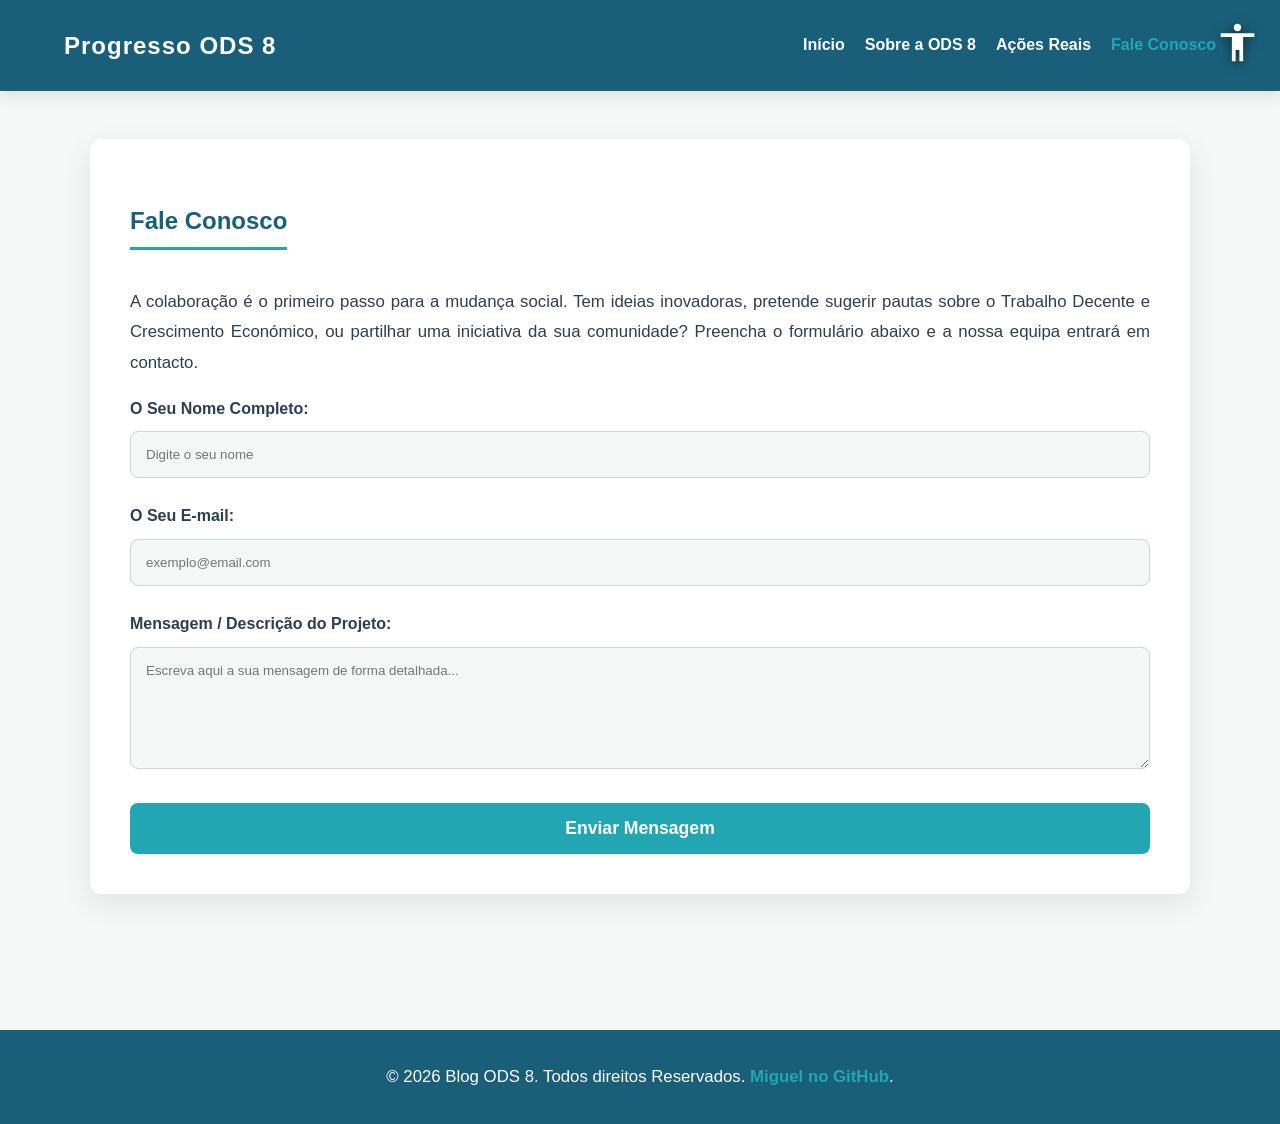
<file: pages/contato.html>
<!DOCTYPE html>
<html lang="pt-BR">
<head>
    <meta charset="UTF-8">
    <meta name="viewport" content="width=device-width, initial-scale=1.0">
    <title>Fale Conosco - Blog ODS 8</title>
    <link rel="stylesheet" href="../css/style.css">
    <link rel="stylesheet" href="../css/accessibility.css">
</head>
<body>
    <header>
        <h1>Progresso ODS 8</h1>
        <nav aria-label="Menu principal">
            <a href="../index.html">Início</a>
            <a href="../pages/sobre.html">Sobre a ODS 8</a>
            <a href="../pages/acoes.html">Ações Reais</a>
            <a href="../pages/contato.html" style="color: var(--primary-color);">Fale Conosco</a>
        </nav>
    </header>

    <main>
        <div class="content-card">
            <h2 class="title-line">Fale Conosco</h2>
            <p>A colaboração é o primeiro passo para a mudança social. Tem ideias inovadoras, pretende sugerir pautas sobre o Trabalho Decente e Crescimento Económico, ou partilhar uma iniciativa da sua comunidade? Preencha o formulário abaixo e a nossa equipa entrará em contacto.</p>
            
            <form id="formContato">
                <div class="form-group">
                    <label for="nome">O Seu Nome Completo:</label>
                    <input type="text" id="nome" name="nome" placeholder="Digite o seu nome" required>
                </div>
                
                <div class="form-group">
                    <label for="email">O Seu E-mail:</label>
                    <input type="email" id="email" name="email" placeholder="exemplo@email.com" required>
                </div>

                <div class="form-group">
                    <label for="descricao">Mensagem / Descrição do Projeto:</label>
                    <textarea id="descricao" name="descricao" rows="6" placeholder="Escreva aqui a sua mensagem de forma detalhada..." required></textarea>
                </div>

                <button type="submit" class="btn-submit">Enviar Mensagem</button>
            </form>
        </div>
    </main>

    <footer>
        <p>&copy; 2026 Blog ODS 8. Todos direitos Reservados. <a href="https://github.com/Joyscout" target="_blank">Miguel no GitHub</a>.</p>
    </footer>

    <script src="../js/script.js"></script>
    <script>
        // Lógica simples para limpar o formulário e dar feedback ao utilizador
        document.getElementById('formContato').addEventListener('submit', function(e) {
            e.preventDefault(); 
            
            alert("A sua mensagem foi recebida com sucesso! Obrigado pelo seu interesse e colaboração com a ODS 8.");
            
            this.reset();
        });
    </script>
</body>
</html>
</file>
<file: css/style.css>
:root {
    --bg-color: #f4f7f6;
    --text-color: #2c3e50;
    --header-bg: #1a5f7a; 
    --header-text: #ffffff;
    --primary-color: #22a6b3;
    --card-bg: #ffffff;
    --font-family: 'Segoe UI', Tahoma, Geneva, Verdana, sans-serif;
}

body.dark-theme {
    --bg-color: #1e293b; 
    --text-color: #e2e8f0; 
    --header-bg: #0f172a;
    --header-text: #ffffff;
    --primary-color: #38bdf8;
    --card-bg: #334155;
}

body {
    background-color: var(--bg-color);
    color: var(--text-color);
    font-family: var(--font-family);
    margin: 0;
    padding: 0;
    line-height: 1.8;
    transition: background-color 0.3s, color 0.3s;
}

header {
    background-color: var(--header-bg);
    color: var(--header-text);
    padding: 1.5rem 5%;
    display: flex;
    justify-content: space-between;
    align-items: center;
    box-shadow: 0 4px 15px rgba(0,0,0,0.1);
    position: sticky;
    top: 0;
    z-index: 1000;
}

header h1 {
    margin: 0;
    font-size: 1.5rem;
    letter-spacing: 1px;
}

header nav {
    display: flex;
    gap: 20px;
}

header nav a {
    color: var(--header-text);
    text-decoration: none;
    font-weight: 600;
    transition: color 0.3s, transform 0.2s;
}

header nav a:hover {
    color: var(--primary-color);
    transform: translateY(-2px);
}

.parallax-section {
    background-image: linear-gradient(rgba(26, 95, 122, 0.7), rgba(26, 95, 122, 0.7)), url('https://images.unsplash.com/photo-1522071820081-009f0129c71c?ixlib=rb-4.0.3&auto=format&fit=crop&w=1920&q=80');
    height: 60vh;
    background-attachment: fixed;
    background-position: center;
    background-repeat: no-repeat;
    background-size: cover;
    display: flex;
    flex-direction: column;
    justify-content: center;
    align-items: center;
    text-align: center;
    color: white;
    padding: 0 20px;
}

.parallax-section h2 {
    font-size: 3rem;
    color: white;
    border-bottom: none;
    margin-bottom: 10px;
    text-shadow: 2px 2px 5px rgba(0,0,0,0.5);
}

.parallax-section p {
    font-size: 1.2rem;
    max-width: 600px;
    text-shadow: 1px 1px 3px rgba(0,0,0,0.5);
}

main {
    padding: 3rem 5%;
    max-width: 1100px;
    margin: 0 auto;
    min-height: 70vh;
}

h2, h3 { color: var(--header-bg); }
body.dark-theme h2, body.dark-theme h3 { color: var(--primary-color); }

.title-line {
    border-bottom: 3px solid var(--primary-color);
    display: inline-block;
    padding-bottom: 5px;
    margin-bottom: 20px;
}

.content-card {
    background-color: var(--card-bg);
    padding: 2.5rem;
    border-radius: 12px;
    box-shadow: 0 10px 30px rgba(0,0,0,0.08);
    margin-bottom: 2.5rem;
    transition: transform 0.3s;
}

.content-card:hover { transform: translateY(-5px); }

p {
    text-align: justify;
    hyphens: auto;
    -webkit-hyphens: auto;
    -ms-hyphens: auto;
    font-size: 1.05rem;
}

.image-grid {
    display: grid;
    grid-template-columns: repeat(auto-fit, minmax(280px, 1fr));
    gap: 20px;
    margin: 30px 0;
}

.image-grid img {
    width: 100%;
    height: 250px;
    object-fit: cover;
    border-radius: 10px;
    box-shadow: 0 4px 15px rgba(0,0,0,0.1);
    transition: transform 0.3s, filter 0.3s;
}

.image-grid img:hover { transform: scale(1.02); filter: brightness(1.1); }

.form-group { margin-bottom: 1.5rem; }
.form-group label { display: block; font-weight: bold; margin-bottom: 8px; }
.form-group input, .form-group textarea {
    width: 100%; padding: 15px; border: 1px solid #cbd5e1; border-radius: 8px;
    font-family: var(--font-family); background-color: var(--bg-color);
    color: var(--text-color); box-sizing: border-box; transition: border-color 0.3s;
}
.form-group input:focus, .form-group textarea:focus { border-color: var(--primary-color); outline: none; }

button.btn-submit {
    background-color: var(--primary-color); color: #fff; border: none; padding: 15px 30px;
    font-size: 1.1rem; border-radius: 8px; cursor: pointer; font-weight: bold; width: 100%;
    transition: background 0.3s, transform 0.2s;
}
button.btn-submit:hover { background-color: var(--header-bg); transform: translateY(-2px); }

/* Rodapé Corrigido */
footer {
    display: flex;
    justify-content: center;
    align-items: center;
    background-color: var(--header-bg);
    color: var(--header-text);
    text-align: center;
    padding: 2rem;
    margin-top: 3rem;
}
footer p { margin: 0; }
footer a { color: var(--primary-color); text-decoration: none; font-weight: bold; }

/* Responsividade Mobile First */
@media (max-width: 768px) {
    header { flex-direction: column; text-align: center; padding: 1rem; }
    header nav { margin-top: 15px; flex-wrap: wrap; justify-content: center; gap: 15px; }
    .parallax-section { height: 50vh; }
    .parallax-section h2 { font-size: 2.2rem; }
    .content-card { padding: 1.5rem; }
    main { padding: 2rem 5%; }
}
</file>
<file: css/accessibility.css>
#accessibility-widget {
    position: fixed;
    top: 20px;
    right: 20px;
    z-index: 9999;
    font-family: sans-serif;
}

#a11y-btn {
    background: transparent !important;
    background-color: transparent !important;
    border: none !important;
    box-shadow: none !important;
    outline: none !important;
    -webkit-appearance: none;
    appearance: none;
    
    color: #ffffff; /* Ícone branco */
    cursor: pointer;
    transition: transform 0.2s, filter 0.3s;
    display: flex;
    justify-content: center;
    align-items: center;
    padding: 0;
    
    filter: drop-shadow(0px 2px 6px rgba(0,0,0,0.6)); 
}

body.dark-theme #a11y-btn {
    color: var(--primary-color); 
    filter: drop-shadow(0px 2px 5px rgba(0,0,0,0.8));
}

#a11y-btn:hover { transform: scale(1.15); }

#a11y-menu {
    display: none;
    position: absolute;
    top: 60px;
    right: 0;
    background: var(--card-bg);
    color: var(--text-color);
    border: 1px solid #ccc;
    border-radius: 12px;
    width: 300px;
    padding: 20px;
    box-shadow: 0 15px 35px rgba(0,0,0,0.2);
    
    /* Permite fazer scroll dentro do menu se o ecrã for pequeno */
    max-height: 75vh;
    overflow-y: auto;
}

#a11y-menu.active {
    display: flex;
    flex-direction: column;
    gap: 12px;
}

.a11y-group {
    display: flex;
    flex-direction: column;
    gap: 8px;
    border-bottom: 1px solid rgba(0,0,0,0.1);
    padding-bottom: 12px;
}
body.dark-theme .a11y-group { border-bottom: 1px solid rgba(255,255,255,0.1); }
.a11y-group:last-child { border-bottom: none; }

.a11y-controls {
    display: flex;
    justify-content: space-between;
    align-items: center;
    gap: 10px;
}

#a11y-menu button, #a11y-menu select {
    padding: 10px;
    border: 1px solid #ccc;
    border-radius: 6px;
    background: var(--bg-color);
    color: var(--text-color);
    cursor: pointer;
    font-size: 14px;
    width: 100%;
    font-weight: 500;
}

.a11y-controls button { width: 45px; font-weight: bold; font-size: 16px; }
#a11y-menu button:hover { filter: brightness(0.9); }

#a11y-tooltip {
    display: none;
    position: fixed;
    background: var(--header-bg);
    color: white;
    padding: 8px 12px;
    border-radius: 6px;
    font-size: 15px;
    pointer-events: none;
    z-index: 10000;
    box-shadow: 0 2px 5px rgba(0,0,0,0.3);
}

/* Responsividade do Menu de Acessibilidade no Telemóvel */
@media (max-width: 480px) {
    #accessibility-widget { top: 10px; right: 10px; }
    #a11y-btn { font-size: 45px; }
    #a11y-menu {
        width: 85vw;
        max-width: 280px;
        padding: 15px;
        right: -5px;
    }
    .a11y-controls { gap: 5px; }
    .a11y-controls button { width: 40px; }
}
</file>
